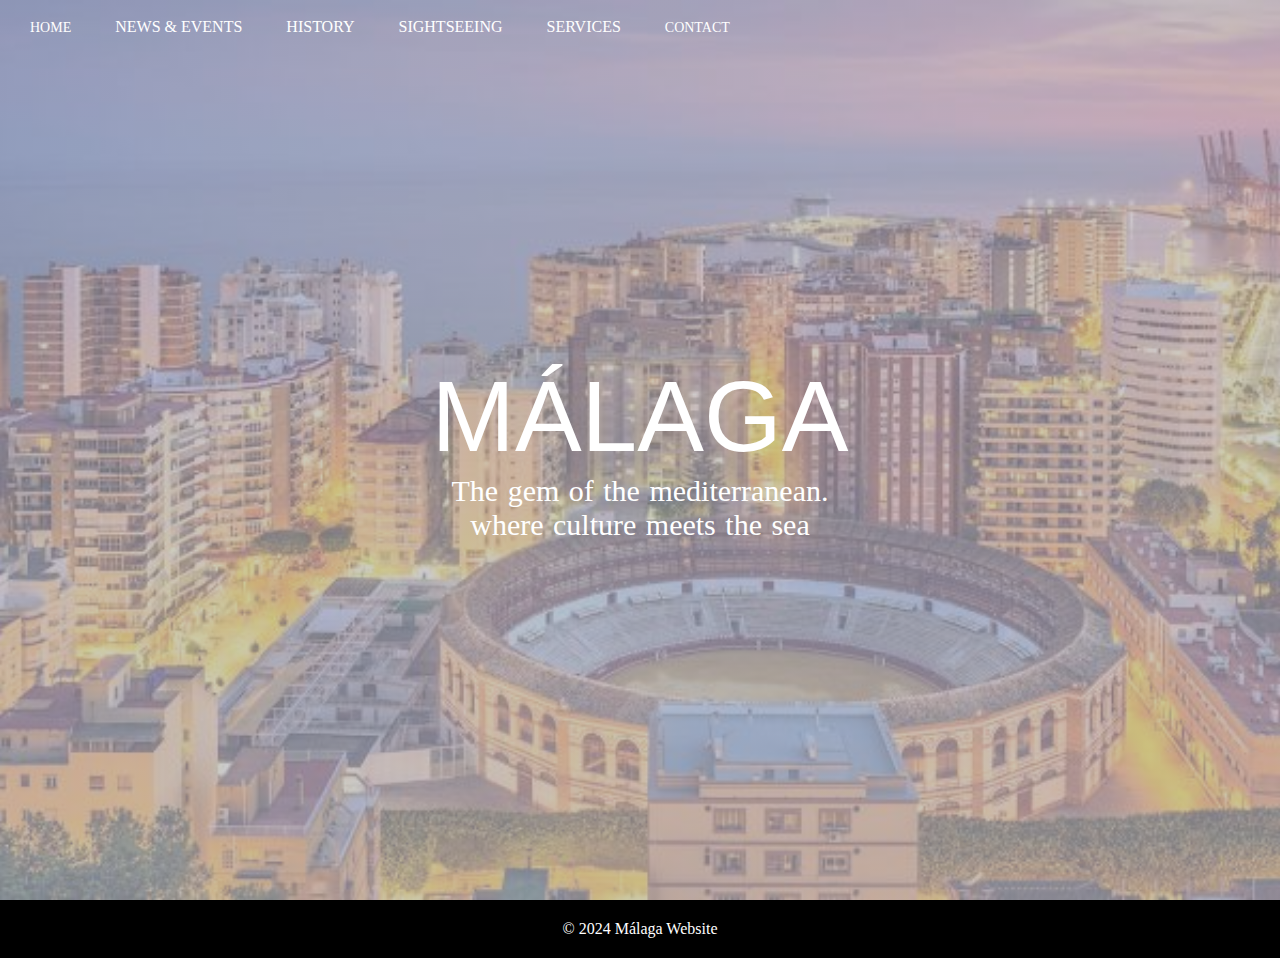
<file: proyectoWebDesign/index.html>
<!DOCTYPE html>
<html lang="en">
  <head>
    <meta charset="UTF-8" />
    <meta name="viewport" content="width=device-width, initial-scale=1.0" />
    <title>Malaga Website</title>
    <link rel="stylesheet" href="./css/style.css" />
  </head>
  <body>
    <header class="header">
      <nav>
        <ul class="menu">
          <li><a href="index.html"> HOME</a></li>
          
          <li class="menuTypes">
            NEWS & EVENTS
            <ul class="sub-menu">
              <li><a href="html/news.html">News</a></li>
              <li><a href="html/events.html">Events</a></li>
              <li><a href="html/calendar.html">Calendar</a></li>
            </ul>
          </li>
          <li class="menuTypes">
            HISTORY
            <ul class="sub-menu">
              <li><a href="html/CityHistory.html">City History</a></li>
              <li><a href="html/FamousPeople.html">Famous People</a></li>
            </ul>
          </li>
          <li class="menuTypes">
            SIGHTSEEING
            <ul class="sub-menu">
              <li><a href="html/buildingsAndNature.html">Buildings and Nature</a></li>
              <li><a href="html/attractions.html">Attractions</a></li>
            </ul>
          </li>
          <li class="menuTypes">
            SERVICES
            <ul class="sub-menu">
              <li><a href="html/acommodation.html">Accommodation</a></li>
              <li><a href="html/restaurants.html">Restaurants</a></li>
            </ul>
          </li>
          <li class="menuTypes"><a href="html/contact.html">CONTACT</a></li>
          
        </ul>
      </nav>
      <div class="textHome">
        <h1>MÁLAGA</h1>
       <p>The gem of the mediterranean.<br>where culture meets the sea</p>
      </div>
    </header>

    <footer class="footer">
      <p>&copy; 2024 Málaga Website</p>
    </footer>
  </body>
</html>
</file>
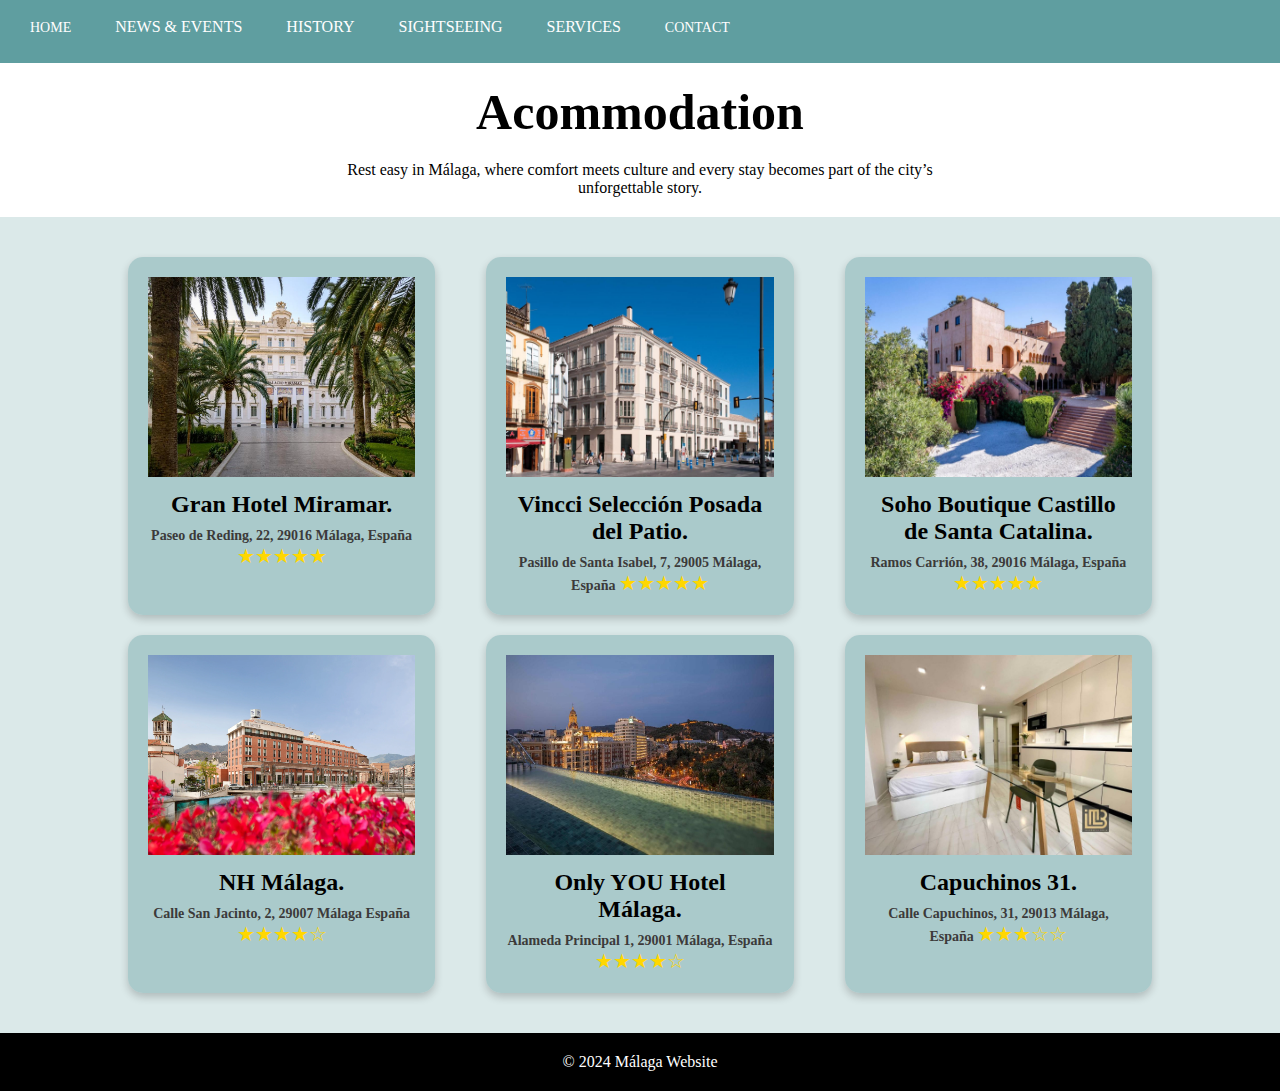
<file: proyectoWebDesign/html/acommodation.html>
<!DOCTYPE html>
<html lang="en">
  <head>
    <meta charset="UTF-8" />
    <meta name="viewport" content="width=device-width, initial-scale=1.0" />
    <title>Málaga Website</title>
    <link rel="stylesheet" href="./../css/style.css" />
  </head>
  
  <body>
    <header class="sub-header">
      <nav>
        <ul class="menu">
          <li><a href="./../index.html"> HOME</a></li>
          <li class="menuTypes">
            NEWS & EVENTS
            <ul class="sub-menu">
              <li><a href="news.html">News</a></li>
              <li><a href="events.html">Events</a></li>
              <li><a href="calendar.html">Calendar</a></li>
            </ul>
          </li>
          <li class="menuTypes">
            HISTORY
            <ul class="sub-menu">
              <li><a href="CityHistory.html">City History</a></li>
              <li><a href="FamousPeople.html">Famous People</a></li>
            </ul>
          </li>
          <li class="menuTypes">
            SIGHTSEEING
            <ul class="sub-menu">
              <li>
                <a href="buildingsAndNature.html">Buildings and Nature</a>
              </li>
              <li><a href="attractions.html">Attractions</a></li>
            </ul>
          </li>
          <li class="menuTypes">
            SERVICES
            <ul class="sub-menu">
              <li><a href="acommodation.html">Accommodation</a></li>
              <li><a href="restaurants.html">Restaurants</a></li>
            </ul>
          </li>
          <li class="menuTypes"><a href="contact.html">CONTACT</a></li>
        </ul>
      </nav>
    </header>
    <section>
      <h1 class="introTitle">Acommodation</h1>
      <p class="introText">
        Rest easy in Málaga, where comfort meets culture and every stay becomes
        part of the city’s unforgettable story.
      </p>
    </section>

      <section class="section">
      <div class="container">
          <div class="container-gallery">
            <div class="card-header">
              <img src="../img/Granhotelmiramar.jpg" alt="Accommodation 1"/>
            </div>
            <div class="card-content">
              <h3 class="card-title">Gran Hotel Miramar.</h3>
              <div class="info">
                <strong>Paseo de Reding, 22, 29016 Málaga, España</strong>
                <span class="rating">&#9733;&#9733;&#9733;&#9733;&#9733;</span>
              </div>
            </div>
          </div>

          <div class="container-gallery">
            <div class="card-header">
              <img src="../img/hotelvincci.jpg" alt="Accommodation 2"/>
            </div>
            <div class="card-content">
              <h3 class="card-title">Vincci Selección Posada del Patio.</h3>
              <div class="info">
                <strong>Pasillo de Santa Isabel, 7, 29005 Málaga, España</strong>
                <span class="rating">&#9733;&#9733;&#9733;&#9733;&#9733;</span>
              </div>
            </div>
          </div>

          <div class="container-gallery">
            <div class="card-header">
              <img src="../img/hotelsho.jpg" alt="Accommodation 3"/>
            </div>
            <div class="card-content">
              <h3 class="card-title">Soho Boutique Castillo de Santa Catalina.</h3>
              <div class="info">
                <strong>Ramos Carrión, 38, 29016 Málaga, España </strong>
                <span class="rating">&#9733;&#9733;&#9733;&#9733;&#9733;</span>
              </div>
            </div>
          </div>

          <div class="container-gallery">
            <div class="card-header">
              <img src="../img/NH hotel.jpg" alt="Accommodation 4"/>
            </div>
            <div class="card-content">
              <h3 class="card-title">NH Málaga.</h3>
              <div class="info">
                <strong>Calle San Jacinto, 2, 29007 Málaga España</strong>
                <span class="rating">&#9733;&#9733;&#9733;&#9733;&#9734;</span>
              </div>
            </div>
          </div>

          <div class="container-gallery">
            <div class="card-header">
              <img src="../img/onlyYou.jpg" alt="Accommodation 5"/>
            </div>
            <div class="card-content">
              <h3 class="card-title">Only YOU Hotel Málaga.</h3>
              <div class="info">
                <strong>Alameda Principal 1, 29001 Málaga, España</strong>
                <span class="rating">&#9733;&#9733;&#9733;&#9733;&#9734;</span>
              </div>
            </div>
          </div>

          <div class="container-gallery">
            <div class="card-header">
              <img src="../img/capuchino.jpg" alt="Accommodation 6"/>
            </div>
            <div class="card-content">
              <h3 class="card-title">Capuchinos 31.</h3>
              <div class="info">
                <strong>Calle Capuchinos, 31, 29013 Málaga, España </strong>
                <span class="rating">&#9733;&#9733;&#9733;&#9734;&#9734;</span>
              </div>
            </div>
          </div>

      </div>
      </section>

    <footer class="footer" style="margin-top: 0px">
      <p>&copy; 2024 Málaga Website</p>
    </footer>
  </body>
</html>
</file>
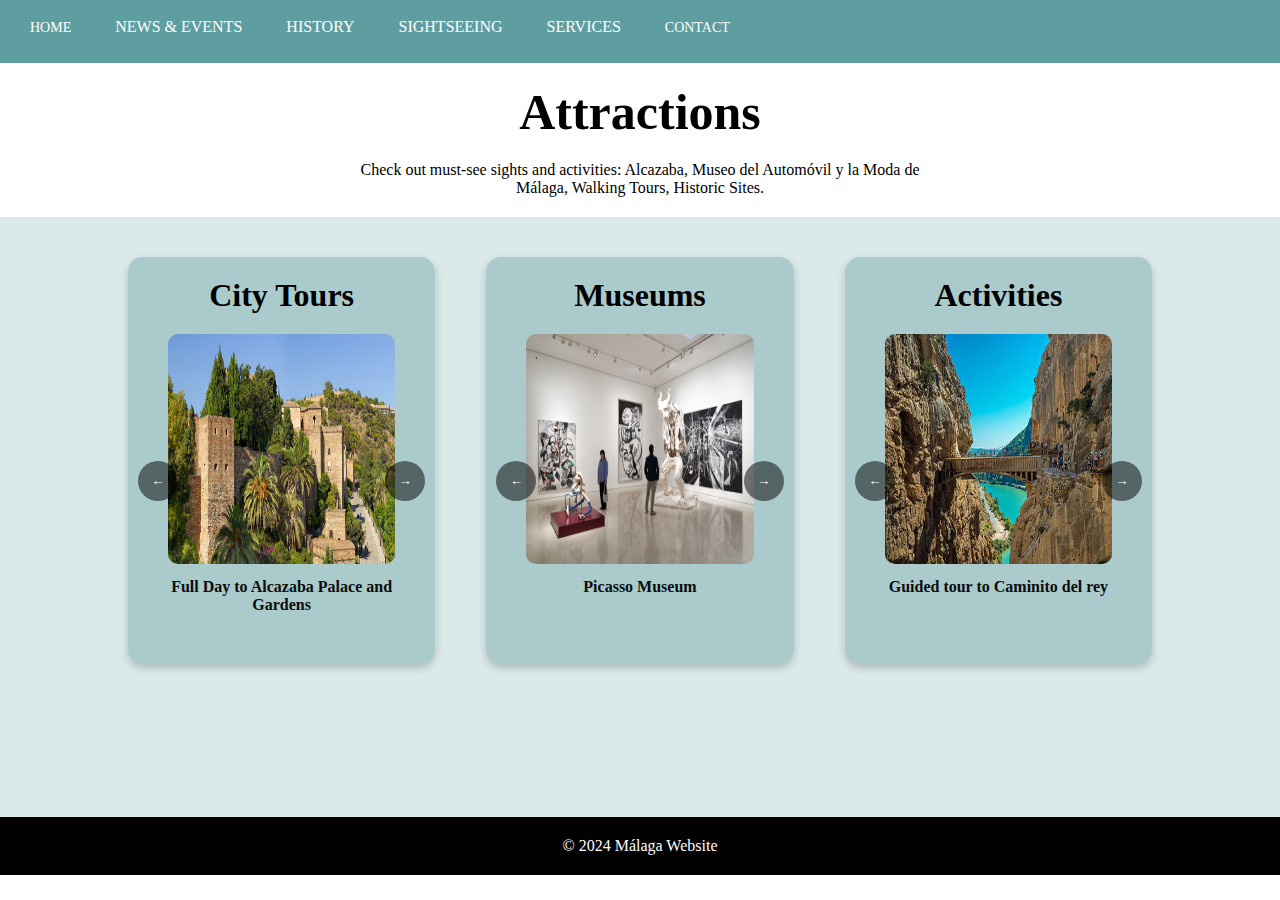
<file: proyectoWebDesign/html/attractions.html>
<!DOCTYPE html>
<html lang="en">
  <head>
    <meta charset="UTF-8" />
    <meta name="viewport" content="width=device-width, initial-scale=1.0" />
    <title>Málaga Website</title>
    <link rel="stylesheet" href="./../css/style.css" />
  </head>

  <body>
    <header class="sub-header">
      <nav>
        <ul class="menu">
          <li><a href="./../index.html"> HOME</a></li>
          <li class="menuTypes">
            NEWS & EVENTS
            <ul class="sub-menu">
              <li><a href="news.html">News</a></li>
              <li><a href="events.html">Events</a></li>
              <li><a href="calendar.html">Calendar</a></li>
            </ul>
          </li>
          <li class="menuTypes">
            HISTORY
            <ul class="sub-menu">
              <li><a href="CityHistory.html">City History</a></li>
              <li><a href="FamousPeople.html">Famous People</a></li>
            </ul>
          </li>
          <li class="menuTypes">
            SIGHTSEEING
            <ul class="sub-menu">
              <li><a href="buildingsAndNature.html">Buildings and Nature</a></li>
              <li><a href="attractions.html">Attractions</a></li>
            </ul>
          </li>
          <li class="menuTypes">
            SERVICES
            <ul class="sub-menu">
              <li><a href="acommodation.html">Accommodation</a></li>
              <li><a href="restaurants.html">Restaurants</a></li>
            </ul>
          </li>
          <li class="menuTypes"><a href="contact.html">CONTACT</a></li>
        </ul>
      </nav>
    </header>
    
    <section>
      <h1 class="introTitle">Attractions</h1>
      <p class="introText">
        Check out must-see sights and activities:
        Alcazaba, Museo del Automóvil y la Moda de Málaga, Walking Tours, Historic Sites.
      </p>
    </section>
    <section class="section">
      <div class="container">
        <div class="container-gallery">
          <h1>City Tours</h1>
          <button class="arrow left" onclick="scrollGallery(-1, 'gallery1')">&#8592;</button>
          <div class="photos" id="gallery1">
            <div class="card">
              <img src="./../img/alcazaba.jpg" alt="Alcazaba" />
              <h3>Full Day to Alcazaba Palace and Gardens</h3>
            </div>
            <div class="card">
              <img src="./../img/tour2.jpg" alt="ronda" />
              <h3>Trip to ronda and Setenil de las Bodegas</h3>
            </div>
            <div class="card">
              <img src="./../img/teatroRomano.webp" alt="teatroRomano" />
              <h3>Teatro Romano guided tour</h3>
            </div>
            <div class="card">
              <img src="./../img/autobusTuristico.webp" alt="autobusTuristico" />
              <h3>City Sightseeing Malaga Hop-On Hop-Off Bus Tour</h3>
            </div>
          </div>
          <button class="arrow right" onclick="scrollGallery(1, 'gallery1')">&#8594;</button>
        </div>

        <div class="container-gallery">
          <h1>Museums</h1>
          <button class="arrow left" onclick="scrollGallery(-1, 'gallery2')">&#8592;</button>
          <div class="photos" id="gallery2">
            <div class="card">
              <img src="./../img/museoPicasso.jpg" alt="Picasso Museum" />
              <h3>Picasso Museum</h3>
            </div>
            <div class="card">
              <img src="./../img/museoThyssen.webp" alt="ThyssenMuseum" />
              <h3>Thyssen Museum</h3>
            </div>
            <div class="card">
              <img src="./../img/museoAuto.jpg" alt="AutoMuseum" />
              <h3>Automovilistic and fashion Musseum</h3>
            </div>
            <div class="card">
              <img src="./../img/museoPompidou.jpg" alt="PompidouMuseum" />
              <h3>Pompidou Museum</h3>
            </div>
          </div>
          <button class="arrow right" onclick="scrollGallery(1, 'gallery2')">&#8594;</button>
        </div>

        <div class="container-gallery">
          <h1>Activities</h1>
          <button class="arrow left" onclick="scrollGallery(-1, 'gallery3')">&#8592;</button>
          <div class="photos" id="gallery3">
            <div class="card">
              <img src="./../img/Caminitodelrey.jpg" alt="Caminitodelrey" />
              <h3>Guided tour to Caminito del rey</h3>
            </div>
            <div class="card">
              <img src="./../img/catamaran.jpg" alt="catamaran" />
              <h3>Catamaran ride</h3>
            </div>
            <div class="card">
              <img src="./../img/flamenco.jpg" alt="flamenco" />
              <h3>Flamenco show</h3>
            </div>
            <div class="card">
              <img src="./../img/cuevasNerja.jpg" alt="cuevasNerja" />
              <h3>Tour of Nerja Caves</h3>
            </div>
          </div>
          <button class="arrow right" onclick="scrollGallery(1, 'gallery3')">&#8594;</button>
        </div>
        
      </div>
    </section>

    <script>
      function scrollGallery(direction, galleryId) {
        const photos = document.getElementById(galleryId);
        const cardWidth = photos.querySelector('.card').clientWidth;
        photos.scrollBy({
          left: direction * cardWidth,
          behavior: 'smooth'
        });
      }
    </script>

<footer class="footer" style="margin-top: 0px">
  <p>&copy; 2024 Málaga Website</p>
</footer>
</body>
</html>
</file>
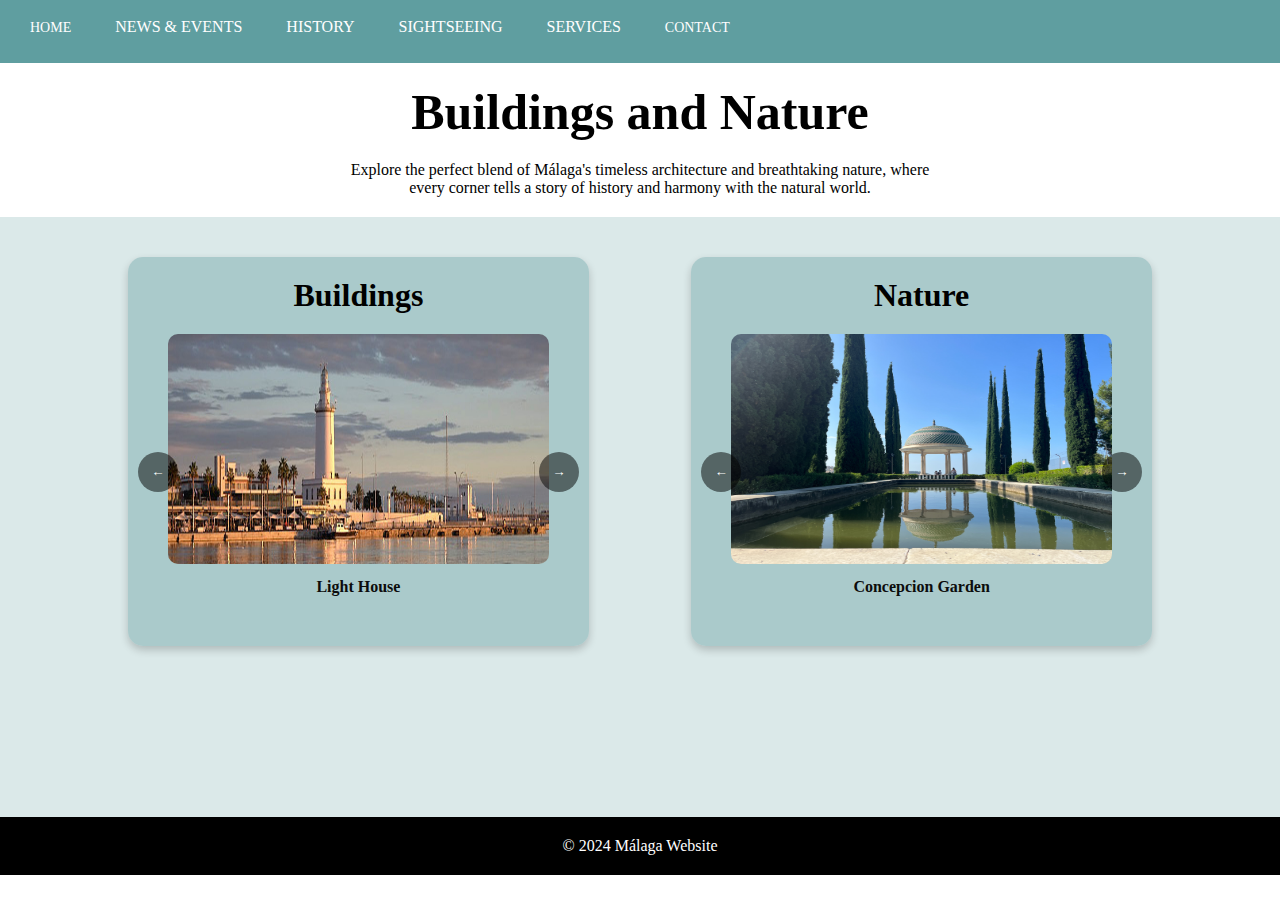
<file: proyectoWebDesign/html/buildingsAndNature.html>
<!DOCTYPE html>
<html lang="en">
  <head>
    <meta charset="UTF-8" />
    <meta name="viewport" content="width=device-width, initial-scale=1.0" />
    <title>Málaga Website</title>
    <link rel="stylesheet" href="./../css/style.css" />
  </head>

  <body>
    <header class="sub-header">
      <nav>
        <ul class="menu">
          <li><a href="./../index.html"> HOME</a></li>
          <li class="menuTypes">
            NEWS & EVENTS
            <ul class="sub-menu">
              <li><a href="news.html">News</a></li>
              <li><a href="events.html">Events</a></li>
              <li><a href="calendar.html">Calendar</a></li>
            </ul>
          </li>
          <li class="menuTypes">
            HISTORY
            <ul class="sub-menu">
              <li><a href="CityHistory.html">City History</a></li>
              <li><a href="FamousPeople.html">Famous People</a></li>
            </ul>
          </li>
          <li class="menuTypes">
            SIGHTSEEING
            <ul class="sub-menu">
              <li><a href="buildingsAndNature.html">Buildings and Nature</a></li>
              <li><a href="attractions.html">Attractions</a></li>
            </ul>
          </li>
          <li class="menuTypes">
            SERVICES
            <ul class="sub-menu">
              <li><a href="acommodation.html">Accommodation</a></li>
              <li><a href="restaurants.html">Restaurants</a></li>
            </ul>
          </li>
          <li class="menuTypes"><a href="contact.html">CONTACT</a></li>
        </ul>
      </nav>
    </header>
    
    <section>
      <h1 class="introTitle">Buildings and Nature</h1>
      <p class="introText">
        Explore the perfect blend of Málaga's timeless architecture and breathtaking nature, where every corner tells a story of history and harmony with the natural world.
      </p>
    </section>
    <section class="section">
      <div class="container">
        <div class="container-gallery2">
          <h1>Buildings</h1>
          <button class="arrow left" onclick="scrollGallery(-1, 'gallery1')">&#8592;</button>
          <div class="photos" id="gallery1">
            <div class="card">
                <img src="./../img/faro.jpg" alt="LightHouse" />
                <h3>Light House</h3>
              </div>
              <div class="card">
                <img src="./../img/catedral.jpeg" alt="catedral" />
                <h3>Cathedral</h3>
              </div>
            <div class="card">
              <img src="./../img/boncoespaña.jpg" alt="SpainBank" />
              <h3>Spain Bank</h3>
            </div>
            <div class="card">
              <img src="./../img/plazaDelsiglo.jpg" alt="Plaza del siglo" />
              <h3>Plaza del siglo</h3>
            </div>
            
          </div>
          <button class="arrow right" onclick="scrollGallery(1, 'gallery1')">&#8594;</button>
        </div>

        <div class="container-gallery2">
          <h1>Nature</h1>
          <button class="arrow left" onclick="scrollGallery(-1, 'gallery2')">&#8592;</button>
          <div class="photos" id="gallery2">
            <div class="card">
                <img src="./../img/JardinConcepcion.jpg" alt="ConcepcionGarden" />
                <h3>Concepcion Garden</h3>
              </div>
              <div class="card">
                  <img src="./../img/playaMaro.webp" alt="Maro beach" />
                  <h3>Maro Beach</h3>
                </div>
              <div class="card">
                <img src="./../img/monte.jpg" alt="Mount" />
                <h3>Mounts of Malaga</h3>
              </div>
              <div class="card">
                <img src="./../img/parqueMalaga.jpg" alt="MalagaPark" />
                <h3>Malaga's Park</h3>
              </div>
          </div>
          <button class="arrow right" onclick="scrollGallery(1, 'gallery2')">&#8594;</button>
        </div>

        
        
      </div>
    </section>

    <script>
      function scrollGallery(direction, galleryId) {
        const photos = document.getElementById(galleryId);
        const cardWidth = photos.querySelector('.card').clientWidth;
        photos.scrollBy({
          left: direction * cardWidth,
          behavior: 'smooth'
        });
      }
    </script>

<footer class="footer" style="margin-top: 0px">
  <p>&copy; 2024 Málaga Website</p>
</footer>
</body>
</html>
</file>
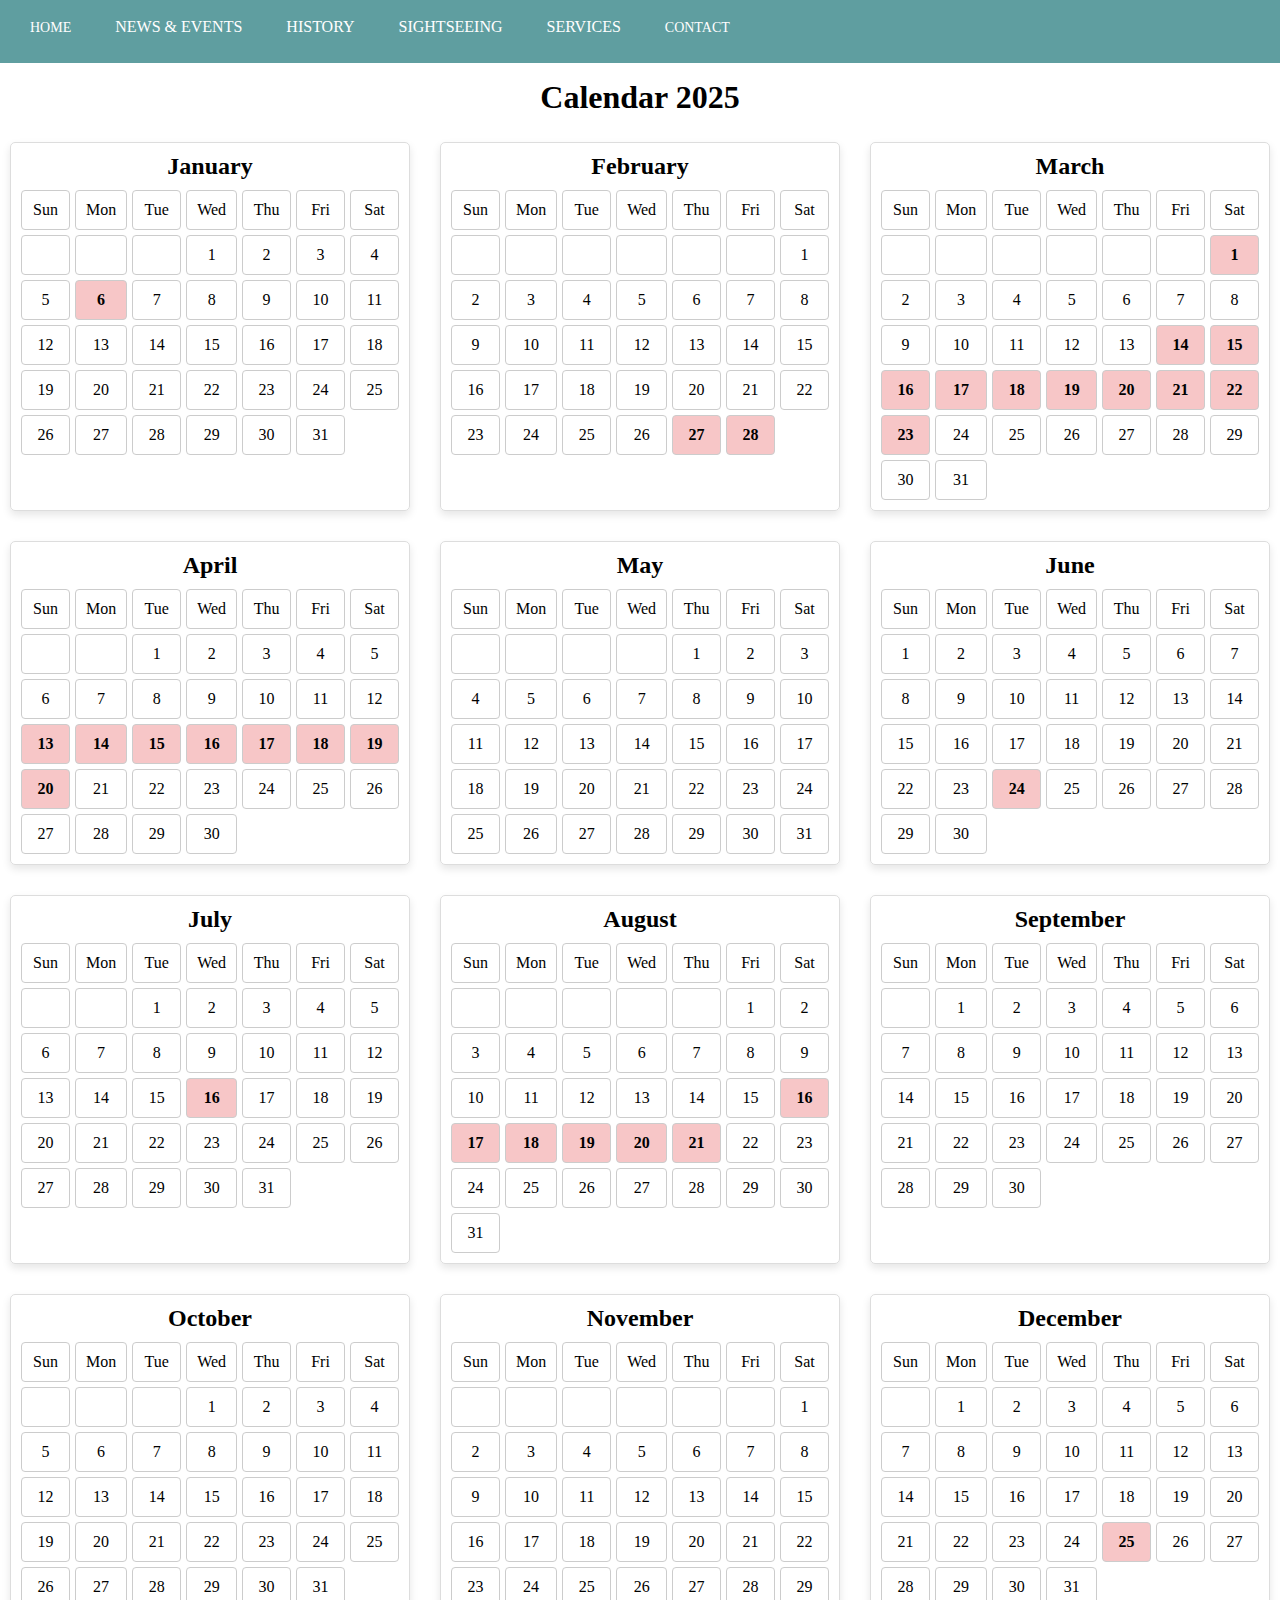
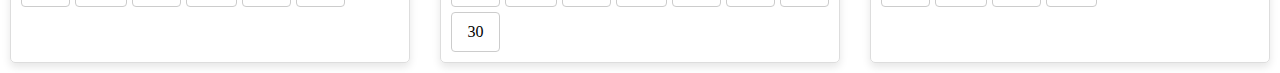
<file: proyectoWebDesign/html/calendar.html>
<!DOCTYPE html>
<html lang="es">
<head>
    <meta charset="UTF-8">
    <meta name="viewport" content="width=device-width, initial-scale=1.0">
    <title>Calendario</title>
    <link rel="stylesheet" href="./../css/style.css">
</head>
    <body>

      <header class="sub-header">
        <nav>
          <ul class="menu">
            <li><a href="./../index.html"> HOME</a></li>
            <li class="menuTypes">
              NEWS & EVENTS
              <ul class="sub-menu">
                <li><a href="news.html">News</a></li>
                <li><a href="events.html">Events</a></li>
                <li><a href="calendar.html">Calendar</a></li>
              </ul>
            </li>
            <li class="menuTypes">
              HISTORY
              <ul class="sub-menu">
                <li><a href="CityHistory.html">City History</a></li>
                <li><a href="FamousPeople.html">Famous People</a></li>
              </ul>
            </li>
            <li class="menuTypes">
              SIGHTSEEING
              <ul class="sub-menu">
                <li><a href="buildingsAndNature.html">Buildings and Nature</a></li>
                <li><a href="attractions.html">Attractions</a></li>
              </ul>
            </li>
            <li class="menuTypes">
              SERVICES
              <ul class="sub-menu">
                <li><a href="acommodation.html">Accommodation</a></li>
                <li><a href="restaurants.html">Restaurants</a></li>
              </ul>
            </li>
            <li class="menuTypes"><a href="contact.html">CONTACT</a></li>
          </ul>
        </nav>
      </header>
      

          <h1 class="title-calendar">Calendar 2025</h1>
          <div class="calendar-container">
      
              <!-- January 2025 -->
              <div class="month">
                  <h2>January</h2>
                  <div class="days">
                      <div>Sun</div><div>Mon</div><div>Tue</div><div>Wed</div><div>Thu</div><div>Fri</div><div>Sat</div>
                      <div class="empty"></div><div class="empty"></div><div class="empty"></div><div>1</div><div>2</div><div>3</div><div>4</div>
                      <div>5</div><div class="day" data-tooltip="The three wise men">6</div><div>7</div><div>8</div><div>9</div><div>10</div><div>11</div>
                      <div>12</div><div>13</div><div>14</div><div>15</div><div>16</div><div>17</div><div>18</div>
                      <div>19</div><div>20</div><div>21</div><div>22</div><div>23</div><div>24</div><div>25</div>
                      <div>26</div><div>27</div><div>28</div><div>29</div><div>30</div><div>31</div>
                  </div>
              </div>
      
              <!-- February 2025 -->
              <div class="month">
                  <h2>February</h2>
                  <div class="days">
                    <div>Sun</div><div>Mon</div><div>Tue</div><div>Wed</div><div>Thu</div><div>Fri</div><div>Sat</div>
                    <div class="empty"></div><div class="empty"></div><div class="empty"></div><div class="empty"></div><div class="empty"></div><div class="empty"></div><div>1</div><div>2</div><div>3</div><div>4</div><div>5</div><div>6</div>
                      <div>7</div><div>8</div><div>9</div><div>10</div><div>11</div><div>12</div><div>13</div>
                      <div>14</div><div>15</div><div>16</div><div>17</div><div>18</div><div>19</div><div>20</div>
                      <div>21</div><div>22</div><div>23</div><div>24</div><div>25</div><div>26</div><div class="day" data-tooltip="Carnaval">27</div>
                      <div class="day" data-tooltip="Carnaval">28</div>
                  </div>
              </div>
      
              <!-- March 2025 -->
              <div class="month">
                  <h2>March</h2>
                  <div class="days">
                    <div>Sun</div><div>Mon</div><div>Tue</div><div>Wed</div><div>Thu</div><div>Fri</div><div>Sat</div>
                      <div class="empty"></div><div class="empty"></div><div class="empty"></div><div class="empty"></div><div class="empty"></div><div class="empty"></div><div class="day" data-tooltip="Carnaval">1</div><div>2</div>
                      <div>3</div><div>4</div><div>5</div><div>6</div><div>7</div><div>8</div><div>9</div>
                      <div>10</div><div>11</div><div>12</div><div>13</div><div class="day" data-tooltip="Malaga's Film Festival">14</div><div class="day" data-tooltip="Malaga's Film Festival">15</div><div class="day" data-tooltip="Malaga's Film Festival">16</div>
                      <div class="day" data-tooltip="Malaga's Film Festival">17</div><div class="day" data-tooltip="Malaga's Film Festival">18</div><div class="day" data-tooltip="Malaga's Film Festival">19</div><div class="day" data-tooltip="Malaga's Film Festival">20</div><div class="day" data-tooltip="Malaga's Film Festival">21</div><div class="day" data-tooltip="Malaga's Film Festival">22</div><div class="day" data-tooltip="Malaga's Film Festival">23</div>
                      <div>24</div><div>25</div><div>26</div><div>27</div><div>28</div><div>29</div><div>30</div>
                      <div>31</div>
                  </div>
              </div>
      
              <!-- Abril 2025 -->
              <div class="month">
                  <h2>April</h2>
                  <div class="days">
                    <div>Sun</div><div>Mon</div><div>Tue</div><div>Wed</div><div>Thu</div><div>Fri</div><div>Sat</div> 
                      <div class="empty"></div><div class="empty"></div><div>1</div><div>2</div>
                      <div>3</div><div>4</div><div>5</div><div>6</div><div>7</div><div>8</div><div>9</div>
                      <div>10</div><div>11</div><div>12</div><div class="day" data-tooltip="Semana Santa">13</div><div class="day" data-tooltip="Semana Santa">14</div><div class="day" data-tooltip="Semana Santa">15</div><div class="day" data-tooltip="Semana Santa">16</div>
                      <div class="day" data-tooltip="Semana Santa">17</div><div class="day" data-tooltip="Semana Santa">18</div><div class="day" data-tooltip="Semana Santa">19</div><div class="day" data-tooltip="Semana Santa">20</div><div>21</div><div>22</div><div>23</div>
                      <div>24</div><div>25</div><div>26</div><div>27</div><div>28</div><div>29</div><div>30</div>
                  </div>
              </div>
      
              <!--Mayo 2025-->
              <div class="month">
                <h2>May</h2>
                <div class="days">
                    <div>Sun</div><div>Mon</div><div>Tue</div><div>Wed</div><div>Thu</div><div>Fri</div><div>Sat</div>
                    <div class="empty"></div><div class="empty"></div><div class="empty"></div><div class="empty"></div><div>1</div><div>2</div>
                    <div>3</div><div>4</div><div>5</div><div>6</div><div>7</div><div>8</div><div>9</div>
                    <div>10</div><div>11</div><div>12</div><div>13</div><div>14</div><div>15</div><div>16</div>
                    <div>17</div><div>18</div><div>19</div><div>20</div><div>21</div><div>22</div><div>23</div>
                    <div>24</div><div>25</div><div>26</div><div>27</div><div>28</div><div>29</div><div>30</div>
                    <div>31</div>
                </div>
            </div>

            <!-- June 2025 -->
            <div class="month">
                <h2>June</h2>
                <div class="days">
                    <div>Sun</div><div>Mon</div><div>Tue</div><div>Wed</div><div>Thu</div><div>Fri</div><div>Sat</div>
                    <div>1</div><div>2</div>
                    <div>3</div><div>4</div><div>5</div><div>6</div><div>7</div><div>8</div><div>9</div>
                    <div>10</div><div>11</div><div>12</div><div>13</div><div>14</div><div>15</div><div>16</div>
                    <div>17</div><div>18</div><div>19</div><div>20</div><div>21</div><div>22</div><div>23</div>
                    <div class="day" data-tooltip="San Juan's Day">24</div><div>25</div><div>26</div><div>27</div><div>28</div><div>29</div><div>30</div>
                </div>
            </div>

            <div class="month">
                <h2>July</h2>
                <div class="days">
                    <div>Sun</div><div>Mon</div><div>Tue</div><div>Wed</div><div>Thu</div><div>Fri</div><div>Sat</div>
                    <div class="empty"></div><div class="empty"></div>
                    <div>1</div>
                    <div>2</div><div>3</div>
                    <div>4</div><div>5</div><div>6</div><div>7</div><div>8</div><div>9</div><div>10</div>
                    <div>11</div><div>12</div><div>13</div><div>14</div><div>15</div><div class="day" data-tooltip="Fiesta del Carmen">16</div><div>17</div>
                    <div>18</div><div>19</div><div>20</div><div>21</div><div>22</div><div>23</div><div>24</div>
                    <div>25</div><div>26</div><div>27</div><div>28</div><div>29</div><div>30</div><div>31</div>
                </div>
            </div>

            <div class="month">
                <h2>August</h2>
                <div class="days">
                    <div>Sun</div><div>Mon</div><div>Tue</div><div>Wed</div><div>Thu</div><div>Fri</div><div>Sat</div>
                    <div class="empty"></div><div class="empty"></div><div class="empty"></div><div class="empty"></div><div class="empty"></div><div>1</div><div>2</div><div>3</div>
                    <div>4</div><div>5</div><div>6</div><div>7</div><div>8</div><div>9</div><div>10</div>
                    <div>11</div><div>12</div><div>13</div><div>14</div><div>15</div><div class="day" data-tooltip="Feria de Malaga">16</div><div class="day" data-tooltip="Feria de Malaga">17</div>
                    <div class="day" data-tooltip="Feria de Malaga">18</div><div class="day" data-tooltip="Feria de Malaga">19</div><div class="day" data-tooltip="Feria de Malaga">20</div><div class="day" data-tooltip="Feria de Malaga">21</div class="day" data-tooltip="Feria de Malaga"><div>22</div class="day" data-tooltip="Feria de Malaga"><div>23</div><div>24</div>
                    <div>25</div><div>26</div><div>27</div><div>28</div><div>29</div><div>30</div><div>31</div>
                </div>
            </div>

            <div class="month">
                <h2>September</h2>
                <div class="days">
                    <div>Sun</div><div>Mon</div><div>Tue</div><div>Wed</div><div>Thu</div><div>Fri</div><div>Sat</div>
                    <div class="empty"></div><div>1</div><div>2</div>
                    <div>3</div><div>4</div><div>5</div><div>6</div><div>7</div><div>8</div><div>9</div>
                    <div>10</div><div>11</div><div>12</div><div>13</div><div>14</div><div>15</div><div>16</div>
                    <div>17</div><div>18</div><div>19</div><div>20</div><div>21</div><div>22</div><div>23</div>
                    <div>24</div><div>25</div><div>26</div><div>27</div><div>28</div><div>29</div><div>30</div>
                </div>
            </div>

            <div class="month">
                <h2>October</h2>
                <div class="days">
                    <div>Sun</div><div>Mon</div><div>Tue</div><div>Wed</div><div>Thu</div><div>Fri</div><div>Sat</div>
                    <div class="empty"></div><div class="empty"></div><div class="empty"></div><div>1</div><div>2</div><div>3</div>
                    <div>4</div><div>5</div><div>6</div><div>7</div><div>8</div><div>9</div><div>10</div>
                    <div>11</div><div>12</div><div>13</div><div>14</div><div>15</div><div>16</div><div>17</div>
                    <div>18</div><div>19</div><div>20</div><div>21</div><div>22</div><div>23</div><div>24</div>
                    <div>25</div><div>26</div><div>27</div><div>28</div><div>29</div><div>30</div><div>31</div>
                </div>
            </div>

            <div class="month">
                <h2>November</h2>
                <div class="days">
                    <div>Sun</div><div>Mon</div><div>Tue</div><div>Wed</div><div>Thu</div><div>Fri</div><div>Sat</div>
                    <div class="empty"></div><div class="empty"></div><div class="empty"></div><div class="empty"></div><div class="empty"></div><div class="empty"></div><div>1</div><div>2</div>
                    <div>3</div><div>4</div><div>5</div><div>6</div><div>7</div><div>8</div><div>9</div>
                    <div>10</div><div>11</div><div>12</div><div>13</div><div>14</div><div>15</div><div>16</div>
                    <div>17</div><div>18</div><div>19</div><div>20</div><div>21</div><div>22</div><div>23</div>
                    <div>24</div><div>25</div><div>26</div><div>27</div><div>28</div><div>29</div><div>30</div>
                </div>
            </div>
              
              <!-- Ejemplo para Diciembre -->
              <div class="month">
                  <h2>December</h2>
                  <div class="days">
                    <div>Sun</div><div>Mon</div><div>Tue</div><div>Wed</div><div>Thu</div><div>Fri</div><div>Sat</div>
                      <div class="empty"></div><div>1</div><div>2</div><div>3</div>
                      <div>4</div><div>5</div><div>6</div><div>7</div><div>8</div><div>9</div><div>10</div>
                      <div>11</div><div>12</div><div>13</div><div>14</div><div>15</div><div>16</div><div>17</div>
                      <div>18</div><div>19</div><div>20</div><div>21</div><div>22</div><div>23</div><div>24</div>
                      <div class="day" data-tooltip="Christmas">25</div><div>26</div><div>27</div><div>28</div><div>29</div><div>30</div><div>31</div>
                  </div>
              </div>
      
          </div>
    </body>
</html>
</file>
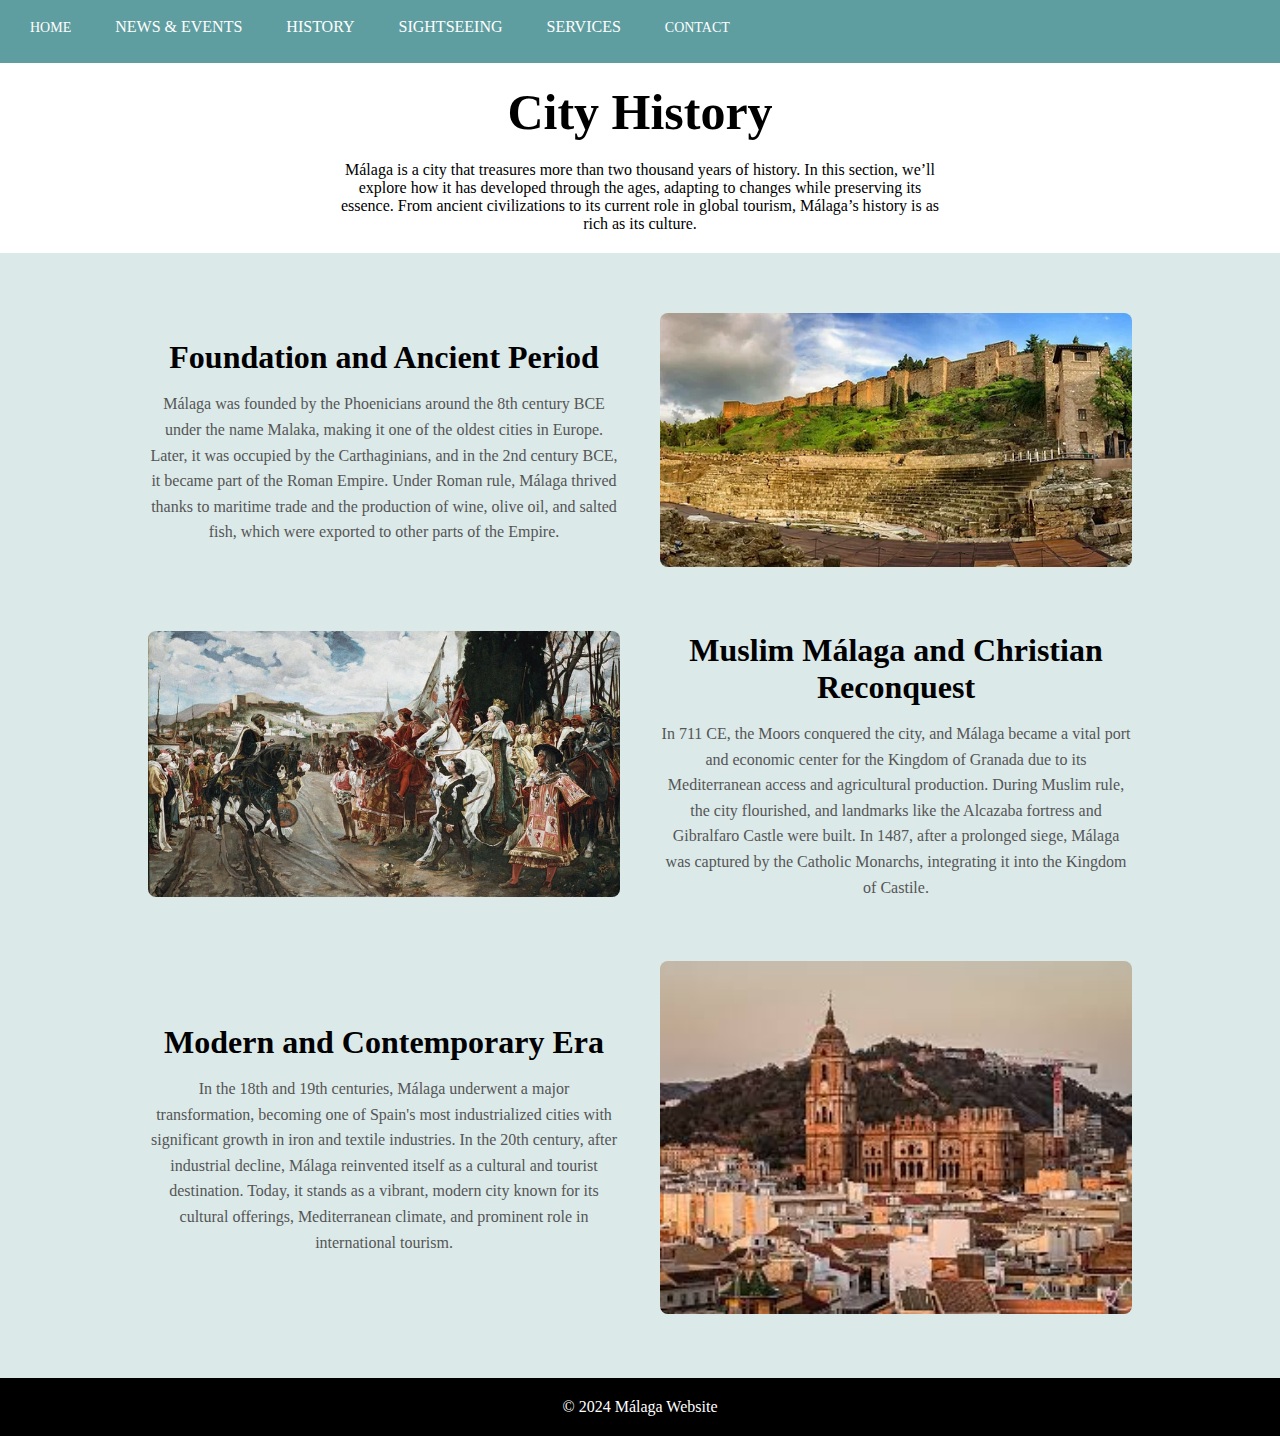
<file: proyectoWebDesign/html/CityHistory.html>
<!DOCTYPE html>
<html lang="en">
  <head>
    <meta charset="UTF-8" />
    <meta name="viewport" content="width=device-width, initial-scale=1.0" />
    <title>Málaga Website</title>
    <link rel="stylesheet" href="./../css/style.css" />
  </head>

  <body>
    <header class="sub-header">
      <nav>
        <ul class="menu">
          <li><a href="./../index.html"> HOME</a></li>
          <li class="menuTypes">
            NEWS & EVENTS
            <ul class="sub-menu">
              <li><a href="news.html">News</a></li>
              <li><a href="events.html">Events</a></li>
              <li><a href="calendar.html">Calendar</a></li>
            </ul>
          </li>
          <li class="menuTypes">
            HISTORY
            <ul class="sub-menu">
              <li><a href="CityHistory.html">City History</a></li>
              <li><a href="FamousPeople.html">Famous People</a></li>
            </ul>
          </li>
          <li class="menuTypes">
            SIGHTSEEING
            <ul class="sub-menu">
              <li><a href="buildingsAndNature.html">Buildings and Nature</a></li>
              <li><a href="attractions.html">Attractions</a></li>
            </ul>
          </li>
          <li class="menuTypes">
            SERVICES
            <ul class="sub-menu">
              <li><a href="acommodation.html">Accommodation</a></li>
              <li><a href="restaurants.html">Restaurants</a></li>
            </ul>
          </li>
          <li class="menuTypes"><a href="contact.html">CONTACT</a></li>
        </ul>
      </nav>
    </header>
    <section>
      <h1 class="introTitle">City History</h1>
      <p class="introText">
        Málaga is a city that treasures more than two thousand years of history.
        In this section, we’ll explore how it has developed through the ages,
        adapting to changes while preserving its essence. From ancient
        civilizations to its current role in global tourism, Málaga’s history is
        as rich as its culture.
      </p>
    </section>
    <section class="section">
      <div class="container">
        <div class="history-item">
          <div class="text">
            <h2>Foundation and Ancient Period</h2>
            <p>
              Málaga was founded by the Phoenicians around the 8th century BCE
              under the name Malaka, making it one of the oldest cities in
              Europe. Later, it was occupied by the Carthaginians, and in the
              2nd century BCE, it became part of the Roman Empire. Under Roman
              rule, Málaga thrived thanks to maritime trade and the production
              of wine, olive oil, and salted fish, which were exported to other
              parts of the Empire.
            </p>
          </div>
          <div class="image">
            <img src="./../img/originMalaga.jpg" alt="Old Málaga" />
          </div>
        </div>

        <div class="history-item reverse">
          <div class="text">
            <h2>Muslim Málaga and Christian Reconquest</h2>
            <p>
              In 711 CE, the Moors conquered the city, and Málaga became a vital
              port and economic center for the Kingdom of Granada due to its
              Mediterranean access and agricultural production. During Muslim
              rule, the city flourished, and landmarks like the Alcazaba
              fortress and Gibralfaro Castle were built. In 1487, after a
              prolonged siege, Málaga was captured by the Catholic Monarchs,
              integrating it into the Kingdom of Castile.
            </p>
          </div>
          <div class="image">
            <img
              src="./../img/reconquest.jpg"  alt="Reconquest"
            />
          </div>
        </div>

        <div class="history-item">
          <div class="text">
            <h2>Modern and Contemporary Era</h2>
            <p>
              In the 18th and 19th centuries, Málaga underwent a major
              transformation, becoming one of Spain's most industrialized cities
              with significant growth in iron and textile industries. In the
              20th century, after industrial decline, Málaga reinvented itself
              as a cultural and tourist destination. Today, it stands as a
              vibrant, modern city known for its cultural offerings,
              Mediterranean climate, and prominent role in international
              tourism.
            </p>
          </div>
          <div class="image">
            <img src="./../img/catedral.jpeg" alt="catedral3" />
          </div>
        </div>
      </div>
    </section>
    <footer class="footer" style="margin-top: 0px">
      <p>&copy; 2024 Málaga Website</p>
    </footer>
  </body>
</html>
</file>
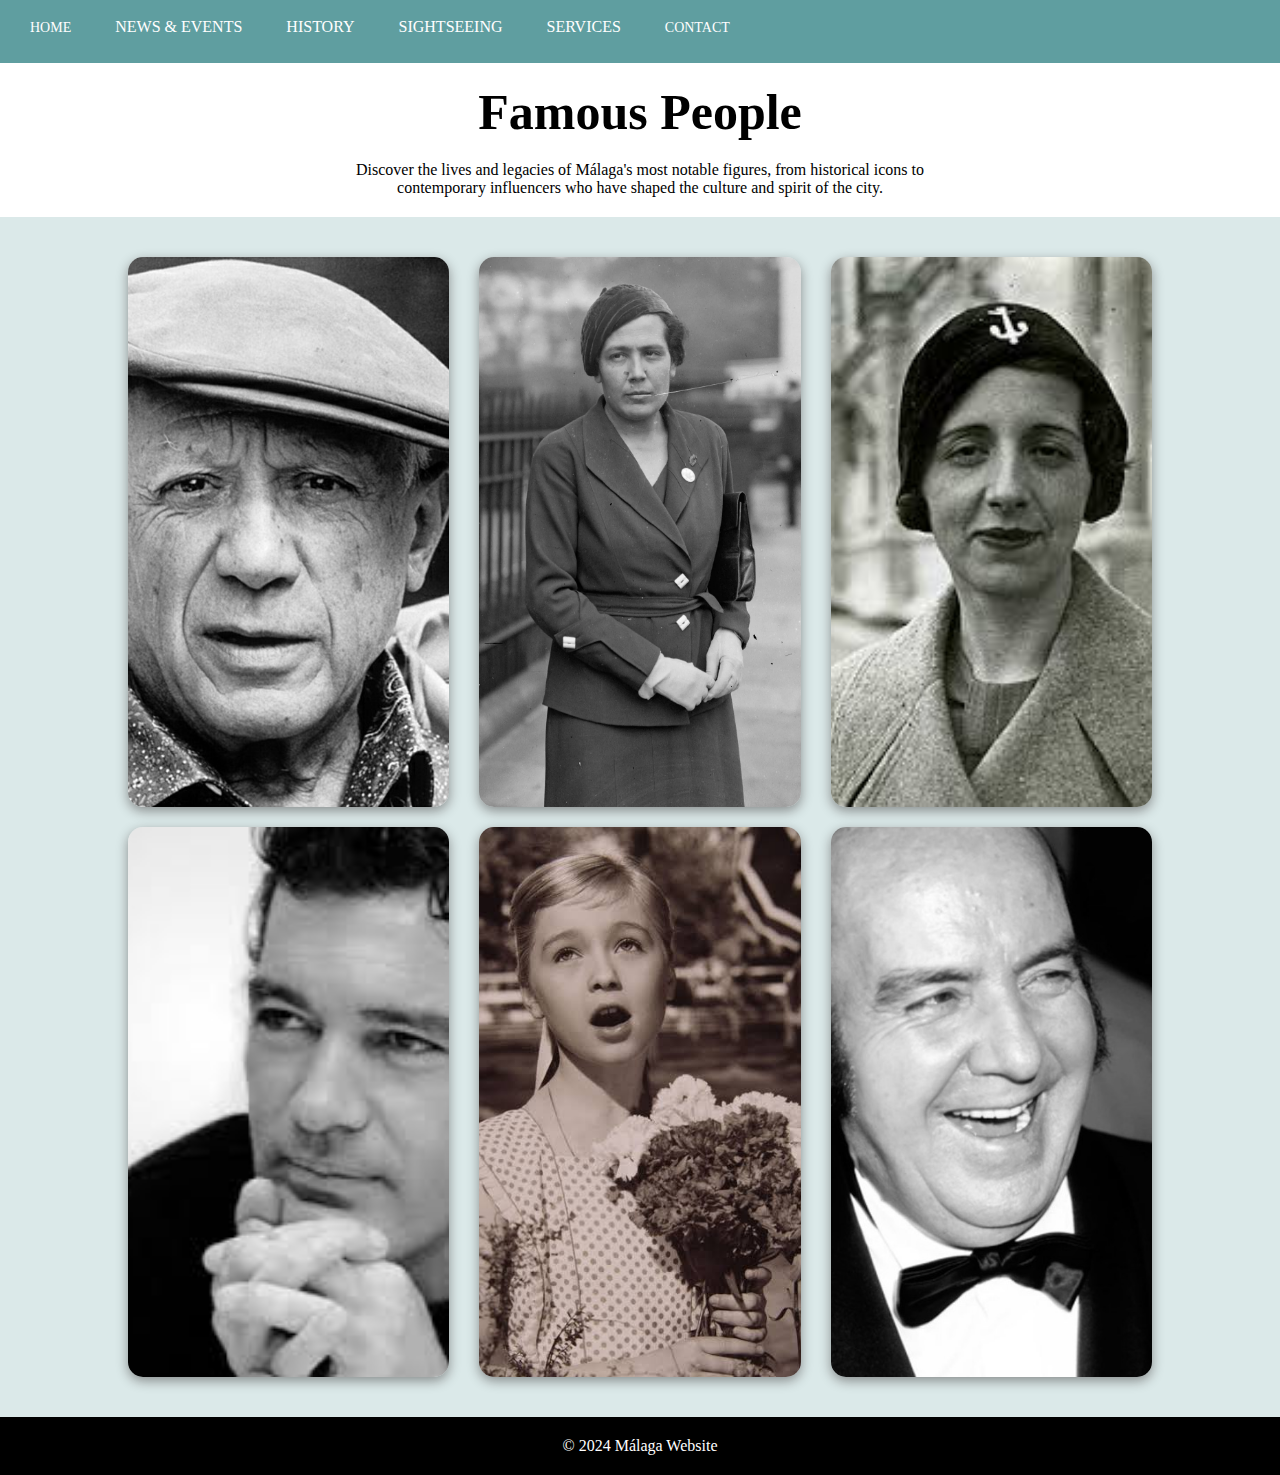
<file: proyectoWebDesign/html/FamousPeople.html>
<!DOCTYPE html>
<html lang="en">
  <head>
    <meta charset="UTF-8" />
    <meta name="viewport" content="width=device-width, initial-scale=1.0" />
    <title>Málaga Website</title>
    <link rel="stylesheet" href="./../css/style.css" />
  </head>

  <body>
    <header class="sub-header">
      <nav>
        <ul class="menu">
          <li><a href="./../index.html"> HOME</a></li>
          <li class="menuTypes">
            NEWS & EVENTS
            <ul class="sub-menu">
              <li><a href="news.html">News</a></li>
              <li><a href="events.html">Events</a></li>
              <li><a href="calendar.html">Calendar</a></li>
            </ul>
          </li>
          <li class="menuTypes">
            HISTORY
            <ul class="sub-menu">
              <li><a href="CityHistory.html">City History</a></li>
              <li><a href="FamousPeople.html">Famous People</a></li>
            </ul>
          </li>
          <li class="menuTypes">
            SIGHTSEEING
            <ul class="sub-menu">
              <li><a href="buildingsAndNature.html">Buildings and Nature</a></li>
              <li><a href="attractions.html">Attractions</a></li>
            </ul>
          </li>
          <li class="menuTypes">
            SERVICES
            <ul class="sub-menu">
              <li><a href="acommodation.html">Accommodation</a></li>
              <li><a href="restaurants.html">Restaurants</a></li>
            </ul>
          </li>
          <li class="menuTypes"><a href="contact.html">CONTACT</a></li>
        </ul>
      </nav>
    </header>
    <section>
      <h1 class="introTitle">Famous People</h1>
      <p class="introText">
        Discover the lives and legacies of Málaga's most notable figures, from
        historical icons to contemporary influencers who have shaped the culture
        and spirit of the city.
      </p>
    </section>
    <section class="section">
      <div class="container">
        <div class="event-photo">
          <img
            src="./../img/Pablo_picasso.jpg"
            alt="Pablo Picasso"
            class="photo-img"
          />
          <div class="overlay">
            <h3>Pablo Picasso</h3>
            <p>Painter and sculptor</p>
          </div>
        </div>
        <div class="event-photo">
          <img
            src="./../img/victoriaKent.webp"
            alt="victoriaKent"
            class="photo-img"
          />
          <div class="overlay">
            <h3>Victoria Kent</h3>
            <p>Pioneer in the integration of women into the field of law</p>
          </div>
        </div>
        <div class="event-photo">
          <img
            src="./../img/MariaZambrano.jpeg"
            alt="carnaval"
            class="photo-img"
          />
          <div class="overlay">
            <h3>Maria Zambrano</h3>
            <p>Intellectual, philosopher, and essayist</p>
          </div>
        </div>
        <div class="event-photo">
          <img
            src="./../img/AntonioBanderas.jpeg"
            alt="AntonioBanderas"
            class="photo-img"
          />
          <div class="overlay">
            <h3>Antonio Banderas</h3>
            <p>Actor, film director, producer, screenwriter, and theater entrepreneur</p>
          </div>
        </div>
        <div class="event-photo">
          <img src="./../img/marisol.jpeg" alt="Marisol" class="photo-img" />
          <div class="overlay">
            <h3>Pepa Flores (Marisol)</h3>
            <p>Actress and singer</p>
          </div>
        </div>
        <div class="event-photo">
          <img
            src="./../img/ChiquitoDeLaCalzada.jpg"
            alt="Chiquito de la calzada"
            class="photo-img"
          />
          <div class="overlay">
            <h3>Chiquito de la calzada</h3>
            <p>Comedian, flamenco singer, and comic actor</p>
          </div>
        </div>
      </div>
    </section>
    <footer class="footer" style="margin-top: 0px">
      <p>&copy; 2024 Málaga Website</p>
    </footer>
  </body>
</html>
</file>
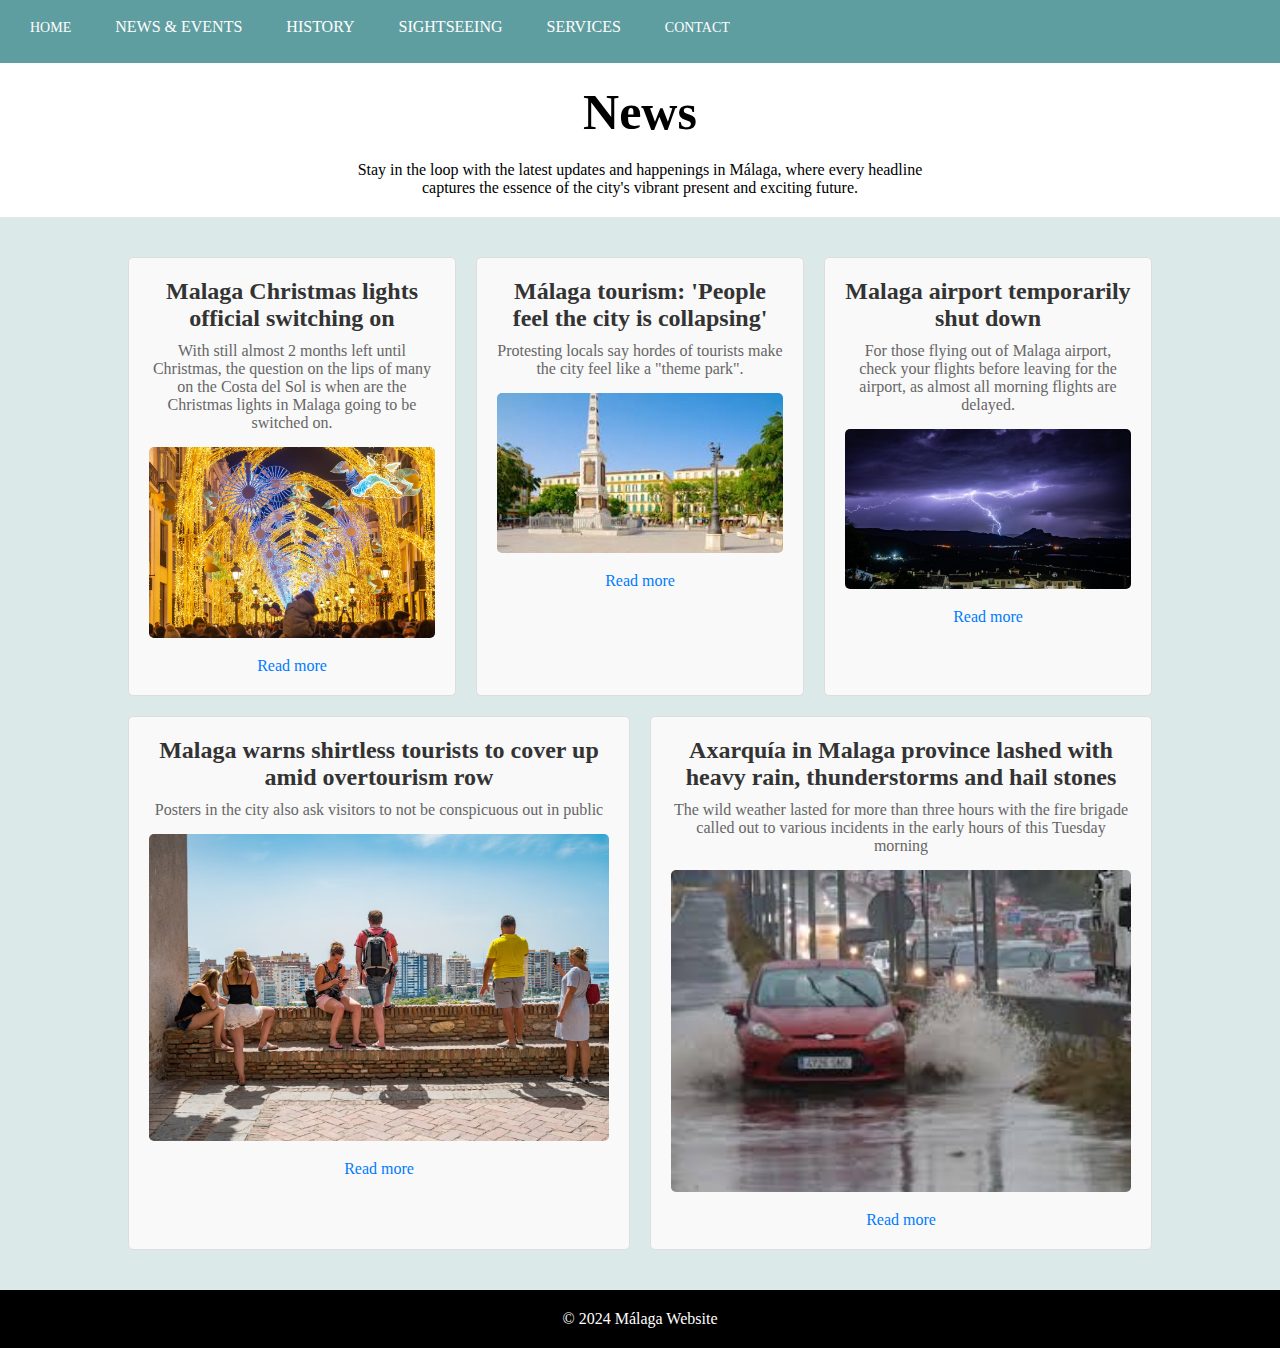
<file: proyectoWebDesign/html/news.html>
<!DOCTYPE html>
<html lang="en">
  <head>
    <meta charset="UTF-8" />
    <meta name="viewport" content="width=device-width, initial-scale=1.0" />
    <title>Málaga Website</title>
    <link rel="stylesheet" href="./../css/style.css" />
  </head>

  <body>
    <header class="sub-header">
      <nav>
        <ul class="menu">
          <li><a href="./../index.html"> HOME</a></li>
          <li class="menuTypes">
            NEWS & EVENTS
            <ul class="sub-menu">
              <li><a href="news.html">News</a></li>
              <li><a href="events.html">Events</a></li>
              <li><a href="calendar.html">Calendar</a></li>
            </ul>
          </li>
          <li class="menuTypes">
            HISTORY
            <ul class="sub-menu">
              <li><a href="CityHistory.html">City History</a></li>
              <li><a href="FamousPeople.html">Famous People</a></li>
            </ul>
          </li>
          <li class="menuTypes">
            SIGHTSEEING
            <ul class="sub-menu">
              <li><a href="buildingsAndNature.html">Buildings and Nature</a></li>
              <li><a href="attractions.html">Attractions</a></li>
            </ul>
          </li>
          <li class="menuTypes">
            SERVICES
            <ul class="sub-menu">
              <li><a href="acommodation.html">Accommodation</a></li>
              <li><a href="restaurants.html">Restaurants</a></li>
            </ul>
          </li>
          <li class="menuTypes"><a href="contact.html">CONTACT</a></li>
        </ul>
      </nav>
    </header>
    
    <section>
      <h1 class="introTitle">News</h1>
      <p class="introText">
        Stay in the loop with the latest updates and happenings in Málaga, where
        every headline captures the essence of the city's vibrant present and
        exciting future.
      </p>
    </section>

    <section class="section">
      <div class="container">
        <div class="news-item">
          <h3 class="news-title">
            Malaga Christmas lights official switching on
          </h3>
          <p class="news-description">
            With still almost 2 months left until Christmas, the question on the
            lips of many on the Costa del Sol is when are the Christmas lights
            in Malaga going to be switched on.
          </p>
          <img
            src="./../img/Christmas.jpg"
            alt="Christmas lights"
            class="news-image"
          />
          <a
            href="https://euroweeklynews.com/2024/10/28/malaga-christmas-lights-official-switching-on/"
            class="read-more"
            >Read more</a
          >
        </div>

        <div class="news-item">
          <h3 class="news-title">
            Málaga tourism: 'People feel the city is collapsing'
          </h3>
          <p class="news-description">
            Protesting locals say hordes of tourists make the city feel like a
            "theme park".
          </p>
          <img
            src="./../img/plazaMerced.jpeg"
            alt="plazaMerced"
            class="news-image"
          />
          <a
            href="https://www.bbc.com/news/articles/clyn5l20z72o"
            class="read-more"
            >Read more</a
          >
        </div>

        <div class="news-item">
          <h3 class="news-title">Malaga airport temporarily shut down</h3>
          <p class="news-description">
            For those flying out of Malaga airport, check your flights before
            leaving for the airport, as almost all morning flights are delayed.
          </p>
          <img src="./../img/storm.jpeg" alt="storm" class="news-image" />
          <a
            href="https://euroweeklynews.com/2024/10/29/malaga-airport-temporarily-shut-down/"
            class="read-more"
            >Read more</a
          >
        </div>

        <div class="news-item">
          <h3 class="news-title">
            Malaga warns shirtless tourists to cover up amid overtourism row
          </h3>
          <p class="news-description">
            Posters in the city also ask visitors to not be conspicuous out in
            public
          </p>
          <img
            src="./../img/warmShirtless.avif"
            alt="warmShirtless"
            class="news-image"
          />
          <a
            href="https://www.independent.co.uk/travel/news-and-advice/malaga-dress-code-shirtless-tourists-spain-b2611466.html"
            class="read-more"
            >Read more</a
          >
        </div>
        <div class="news-item">
          <h3 class="news-title">
            Axarquía in Malaga province lashed with heavy rain, thunderstorms
            and hail stones
          </h3>
          <p class="news-description">
            The wild weather lasted for more than three hours with the fire
            brigade called out to various incidents in the early hours of this
            Tuesday morning
          </p>
          <img
            src="./../img/heavyRain.jpeg"
            alt="heavyRain"
            class="news-image"
          />
          <a
            href="https://www.surinenglish.com/malaga/axarquia/stormy-night-axarquia-with-hundreds-lightning-strikes-20241029090155-nt.html"
            class="read-more"
            >Read more  </a
          >
        </div>
      </div>
    </section>
    <footer class="footer" style="margin-top: 0px">
      <p>&copy; 2024 Málaga Website</p>
    </footer>
  </body>
</html>
</file>
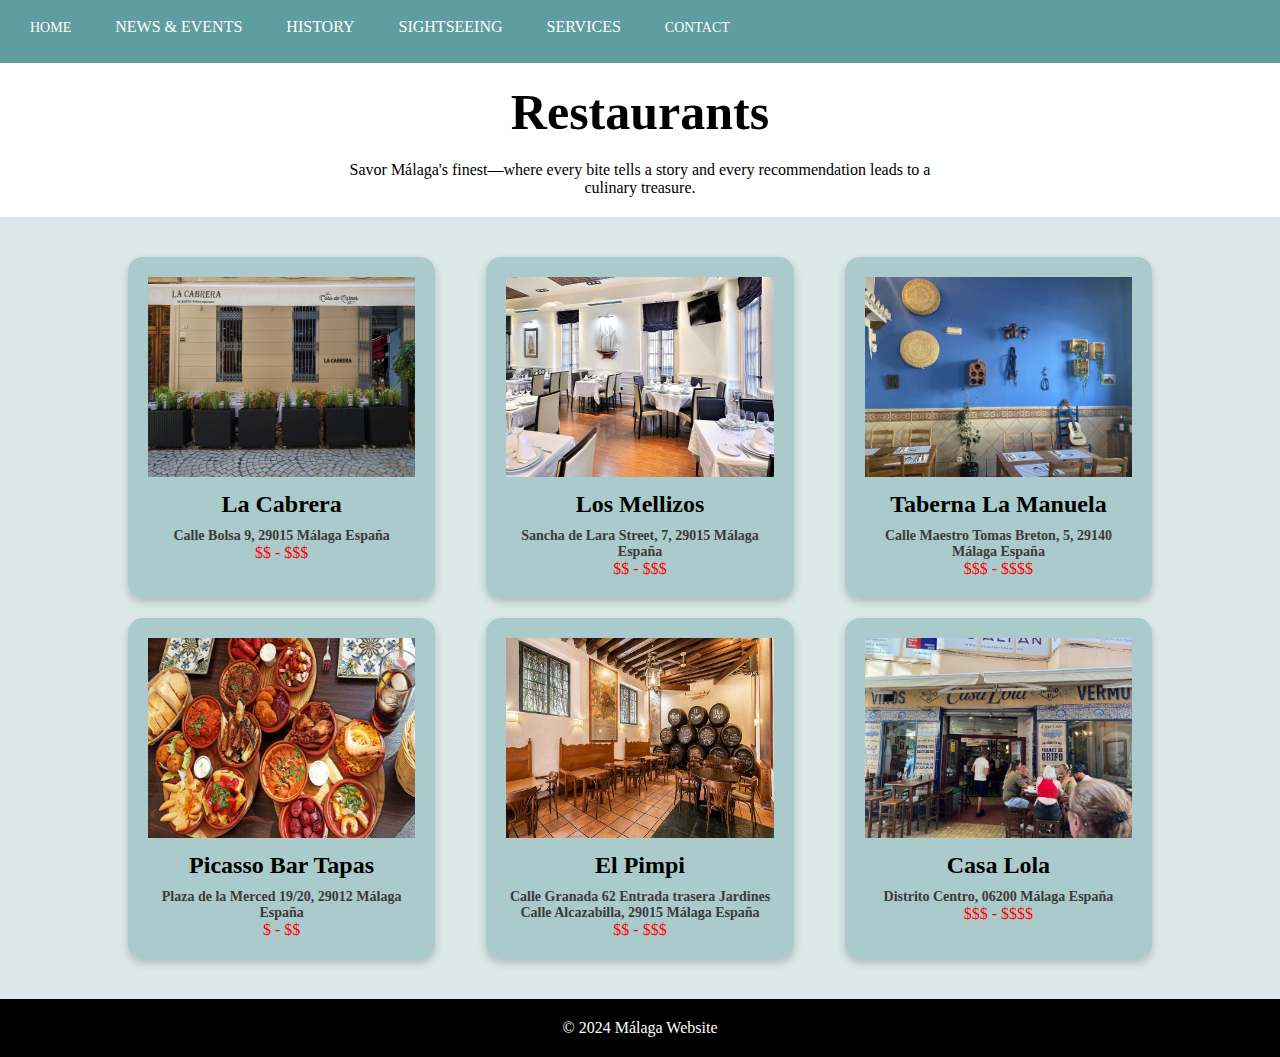
<file: proyectoWebDesign/html/restaurants.html>
<!DOCTYPE html>
<html lang="en">
  <head>
    <meta charset="UTF-8" />
    <meta name="viewport" content="width=device-width, initial-scale=1.0" />
    <title>Málaga Website</title>
    <link rel="stylesheet" href="./../css/style.css" />
  </head>
  
  <body>
    <header class="sub-header">
      <nav>
        <ul class="menu">
          <li><a href="./../index.html"> HOME</a></li>
          <li class="menuTypes">
            NEWS & EVENTS
            <ul class="sub-menu">
              <li><a href="news.html">News</a></li>
              <li><a href="events.html">Events</a></li>
              <li><a href="calendar.html">Calendar</a></li>
            </ul>
          </li>
          <li class="menuTypes">
            HISTORY
            <ul class="sub-menu">
              <li><a href="CityHistory.html">City History</a></li>
              <li><a href="FamousPeople.html">Famous People</a></li>
            </ul>
          </li>
          <li class="menuTypes">
            SIGHTSEEING
            <ul class="sub-menu">
              <li>
                <a href="buildingsAndNature.html">Buildings and Nature</a>
              </li>
              <li><a href="attractions.html">Attractions</a></li>
            </ul>
          </li>
          <li class="menuTypes">
            SERVICES
            <ul class="sub-menu">
              <li><a href="acommodation.html">Accommodation</a></li>
              <li><a href="restaurants.html">Restaurants</a></li>
            </ul>
          </li>
          <li class="menuTypes"><a href="contact.html">CONTACT</a></li>
        </ul>
      </nav>
    </header>
    <section>
      <h1 class="introTitle">Restaurants</h1>
      <p class="introText">
        Savor Málaga's finest—where every bite tells a story and every recommendation leads to a culinary treasure.
      </p>
    </section>

      <section class="section">
      <div class="container">

          

          <div class="container-gallery">
            <div class="card-header">
              <img src="../img/cabrera.jpg" alt="Restaurants 1"/>
            </div>
            <div class="card-content">
              <h3 class="card-title">La Cabrera</h3>
              <div class="info">
                <strong>Calle Bolsa 9, 29015 Málaga España<br></strong>
                <span class="price">&#36;&#36; - &#36;&#36;&#36;</span>
              </div>
            </div>
          </div>

          <div class="container-gallery">
            <div class="card-header">
              <img src="../img/mellizos.jpg" alt="Restaurants 1"/>
            </div>
            <div class="card-content">
              <h3 class="card-title">Los Mellizos</h3>
              <div class="info">
                <strong>Sancha de Lara Street, 7, 29015 Málaga España<br></strong>
                <span class="price">&#36;&#36; - &#36;&#36;&#36;</span>
              </div>
            </div>
          </div>
          
          <div class="container-gallery">
            <div class="card-header">
              <img src="../img/manuela.jpg" alt="Restaurants 1"/>
            </div>
            <div class="card-content">
              <h3 class="card-title">Taberna La Manuela</h3>
              <div class="info">
                <strong>Calle Maestro Tomas Breton, 5, 29140 Málaga España<br></strong>
                <span class="price">&#36;&#36;&#36; - &#36;&#36;&#36;&#36;</span>
              </div>
            </div>
          </div>
          
          <div class="container-gallery">
            <div class="card-header">
              <img src="../img/tapas.jpg" alt="Restaurants 1"/>
            </div>
            <div class="card-content">
              <h3 class="card-title">Picasso Bar Tapas</h3>
              <div class="info">
                <strong>Plaza de la Merced 19/20, 29012 Málaga España<br></strong>
                <span class="price">&#36; - &#36;&#36;</span>
              </div>
            </div>
          </div>
          
          <div class="container-gallery">
            <div class="card-header">
              <img src="../img/pimpi.jpg" alt="Restaurants 1"/>
            </div>
            <div class="card-content">
              <h3 class="card-title">El Pimpi</h3>
              <div class="info">
                <strong>Calle Granada 62 Entrada trasera Jardines Calle Alcazabilla, 29015 Málaga España<br></strong>
                <span class="price">&#36;&#36; - &#36;&#36;&#36;</span>
              </div>
            </div>
          </div>
          
          <div class="container-gallery">
            <div class="card-header">
              <img src="../img/casalola.jpg" alt="Restaurants 1"/>
            </div>
            <div class="card-content">
              <h3 class="card-title">Casa Lola</h3>
              <div class="info">
                <strong>Distrito Centro, 06200 Málaga España<br></strong>
                <span class="price">&#36;&#36;&#36; - &#36;&#36;&#36;&#36;</span>
              </div>
            </div>
          </div>

      </div>
      </section>

    <footer class="footer" style="margin-top: 0px">
      <p>&copy; 2024 Málaga Website</p>
    </footer>
  </body>
</html>
</file>
<file: proyectoWebDesign/css/style.css>
/* General */
* {
    padding: 0;
    margin: 0;
    box-sizing: border-box;
    font-family: Cambria, Cochin, Georgia, Times, 'Times New Roman', serif;
}


/* Header */
.header {
    background: linear-gradient(rgba(174, 170, 170, 0.6), rgba(181, 182, 184, 0.7)), url(../img/home-img.jpg) center no-repeat;
    width: 100%;
    min-height: 100vh;
    background-size: cover;
    position:relative;
}


/* MPrincipal menu*/
.menu {
    padding: 10px;
    align-items: center;
}

.menu li {
    color: white;
    list-style: none;
    display: inline-block;
    padding: 8px 20px;
}

.menu > li:hover {
    border: 3px solid #7b33bd; 
    border-radius: 5px;
}

.menu > li {
    position: relative;
}

.menu li a {
    color: white;
    text-decoration: none;
    font-size: 14px;
}

/* Sub menu */
.sub-menu {
    position: absolute;
    left: 0;
    top:100%;
    background-color: #bf9fdc;
    display: none; 
    z-index: 1;
}

.sub-menu > li:hover {
    background-color: #7b33bd;
    width: 100%;
}

.sub-menu li a {
    color: white;
    padding: 10px 20px;
    display: block;
}

.menuTypes:hover .sub-menu {
    display: block;
}

/* Home text*/
.textHome {
    color: #fff;
    position: absolute;
    top: 50%;
    left: 50%;
    transform: translate(-50%, -50%);
    text-align: center;
}
.textHome h1 {
    font-family: Impact, Haettenschweiler, 'Arial Narrow Bold', sans-serif;
    font-size: 100px;
    font-weight: lighter;
}
.textHome p {
    font-size: 30px;
    color: #fff;
    word-spacing: 2px;
}

/* Footer */
.footer {
    background-color: black;
    color: white;
    text-align: center;
    padding: 20px;
}


/*Subheader style*/
.sub-header {
    background-color:cadetblue;
    width: 100%;
    height: 7vh;
    position: relative;
    overflow: visible;
}

.introTitle{
    text-align: center;
    font-size: 50px;
    margin-top: 20px;
}

.introText  {
    text-align: center;
    margin: 0 auto;
    width: 50%;
    padding: 20px;
}
 
/*General for submenu*/
.section{
    min-height: 600px;
    padding: 40px 0;
    text-align: center;
    background-color: rgba(95, 158, 160, 0.226);
}

.container {
    width: 80%;
    margin: 0 auto;
    display: flex;
    flex-wrap: wrap;
    justify-content: space-between;
    gap: 20px; 
    height: 100%;
}

/* Section news*/
.news-item {
    background-color: #f9f9f9;
    border: 1px solid #ddd;
    padding: 20px;
    flex: calc(33.333% - 20px); 
    border-radius: 5px;
    
}

.news-item:hover {
    transform: scale(1.02);
    box-shadow: 0 4px 8px rgba(0, 0, 0, 0.1);
}

.news-title {
    font-size: 1.5rem;
    color: #333;
    margin-bottom: 10px;
}

.news-description {
    font-size: 1rem;
    color: #666;
    margin-bottom: 15px;
}

.read-more {
    font-size: 1rem;
    color: #007bff;
    text-decoration: none;
    
}

.read-more:hover {
    text-decoration: underline;
}

.news-image {
    width: 100%;
    height: auto;
    border-radius: 5px;
    margin-bottom: 15px;
    
}

/*Section events and famous people*/
.event-photo {
    position: relative;
    width: calc(33.333% - 20px);
    height: 550px;
    overflow: hidden;
    border-radius: 15px;
    box-shadow: 0 4px 12px rgba(19, 11, 11, 0.406);
    transition: transform 0.3s ease, box-shadow 0.3s ease;
}

.event-photo:hover {
    transform: scale(1.05);
    box-shadow: 0 4px 12px rgba(19, 11, 11, 0.406);
}

.photo-img {
    width: 100%;
    height: 100%;
    object-fit: cover; 
    display: block;
}

.overlay {
    position: absolute;
    top: 0;
    left: 0;
    width: 100%;
    height: 100%;
    color: #fff;
    display: flex;
    flex-direction: column;
    justify-content: center;
    align-items: center;
    opacity: 0;
    padding: 20px;
    
}

.event-photo:hover .overlay {
    background-color: #bf9fdcd6;
    opacity: 1;
}

.event-photo a{
    text-decoration: none;
    color: white;

}

.event-photo a:hover{
    text-decoration: underline;

}

/*Calendar*/

.title-calendar{
    text-align: center;
    padding: .5em;
}


.calendar-container {
    display: flex;
    flex-wrap: wrap;
    justify-content: center;
    gap: 10px; 
}

.month {
    flex: 22%; 
    margin: 10px;
    padding: 10px;
    border: 1px solid #ddd;
    border-radius: 5px;
    box-shadow: 0 4px 8px rgba(0, 0, 0, 0.1);
}


.month h2 {
    text-align: center;
    font-size: 1.5em;
    margin-bottom: 10px;
}


.days {
    display: grid;
    grid-template-columns: repeat(7, 1fr); 
    gap: 5px;
    text-align: center;
}

.days div {
    padding: 10px;
    font-size: 1em;
    border: 1px solid #ccc;
    border-radius: 4px;
}


.day {
    background-color: #f7c6c7;
    cursor: pointer;
    display: block;
    text-align: center;
    padding: 10px;
    position: relative;
    border-radius: 5px;
    font-weight: bold;
    font-size: 1em;
    padding: 10px;
}

.day:hover::after {
    content: attr(data-tooltip);
    position: absolute;
    top: -25px;
    left: 50%;
    transform: translateX(-50%);
    background-color: rgba(0, 0, 0, 0.75);
    color: white;
    padding: 5px 10px;
    border-radius: 5px;
    font-size: 0.85em;
    white-space: nowrap;
    opacity: 1;
}


/*Section City history*/
.history-item {
    display: flex;
    align-items: center;
}

.history-item .text {
    flex: 50%;
    padding: 20px;
}

.history-item .text h2 {
    font-size: 2rem;
    margin-bottom: 15px;
}

.history-item .text p {
    font-size: 1rem;
    line-height: 1.6;
    color: #555;
}

.history-item .image {
    flex: 50%;
    padding: 20px;
}

.history-item .image img {
    width: 100%;
    height: auto;
    border-radius: 8px;
}

.history-item.reverse {
    flex-direction: row-reverse;
}

/*attraction and buildings and nature*/
.container-gallery {
    position: relative;
    width: 30%; 
    overflow: hidden;
    background-color:rgba(138, 182, 183, 0.596);
    border-radius: 15px;
    box-shadow: 0 4px 8px rgba(0, 0, 0, 0.2); 
    text-align: center;
    padding: 20px; 
    
}

.container-gallery2 {
    position: relative;
    width: 45%; 
    overflow: hidden;
    background-color:rgba(138, 182, 183, 0.596);
    border-radius: 15px;
    box-shadow: 0 4px 8px rgba(0, 0, 0, 0.2); 
    text-align: center;
    padding: 20px;
}


.photos {
    display: flex;
    overflow-x: scroll;
    margin: 0 auto;
    
}

.photos::-webkit-scrollbar {
    display: none;
}

.card {
    flex: 0 0 100%;
    max-width: 100%;
    position: relative;
    padding: 20px;
    text-align: center;
}

.card img {
    width: 100%;
    border-radius: 10px;
    height: 230px;
}

.card h3 {
    margin: 10px 0;
    font-size: 1rem;
    color: #0c0c0c; 
}

.arrow {
    position: absolute;
    top: 50%;
    background-color: rgba(0, 0, 0, 0.5);
    color: white;
    border: none;
    border-radius: 50%;
    width: 40px;
    height: 40px;
    justify-content: center;
    align-items: center;
    cursor: pointer;
    z-index: 10;
}

.arrow.left {
    left: 10px;
}

.arrow.right {
    right: 10px;
}

/* Acommodation */

.container-gallery .card-header img{
    max-width: 100%;
    height: 200px;
}

.card-title {
    padding: 10px;
    font-size: 24px;
}

.info {
    font-size: 14px;
    color: #3c3a3a;
}
.rating {
    color: gold; 
    font-size: 20px; 
}

.price {
    font-size: 16px; 
    color: red;
}

/*Contact*/

.contact {
    margin-top: 20px;
    width: 100%;
    max-width: 1100px;
    background-color: #fff;
    box-shadow: 0 4px 10px rgba(0, 0, 0, 0.2);
    border-radius: 8px;
    position: absolute; 
    top: 50%; 
    left: 50%; 
    transform: translate(-50%, -50%);
  }
  
  .contact-box {
    display: flex;
    flex-wrap: wrap;
  }
  
  
  .contact-box .left {
    flex: 35%;
    min-width: 300px;
    border-radius: 8px;
    background: url('./../img/foto-playa.jpeg') no-repeat center center/cover;
  }
  
  
  .contact-box .right {
    flex: 60%;
    padding: 40px;
  }
  
  
  .contact-box .right h2 {
    margin-bottom: 20px;
    color: #333;
    font-size: 28px;
    text-transform: uppercase;
  }
  
  .contact-box .right .field {
    width: 100%;
    padding: 12px 15px;
    margin-bottom: 20px;
    border: 1px solid #ccc;
    border-radius: 4px;
    font-size: 16px;
  }
  
  .contact-box .right .btn {
    width: 100%;
    padding: 12px;
    background-color: #4caf50;
    color: #fff;
    border: none;
    border-radius: 4px;
    font-size: 18px;
    cursor: pointer;
    text-transform: uppercase;
  }
  
  .contact-box .right .btn:hover {
    background-color: #45a049;
  }



/* Responsitive */
@media (max-width: 1024px) {
    .container {
        flex-direction: column; 
        gap: 15px; 
    }

    .container-gallery, .container-gallery2 {
        width: 100%; 
    }

    .event-photo {
        width: 100%; 
        height: auto; 
    }
}
</file>
